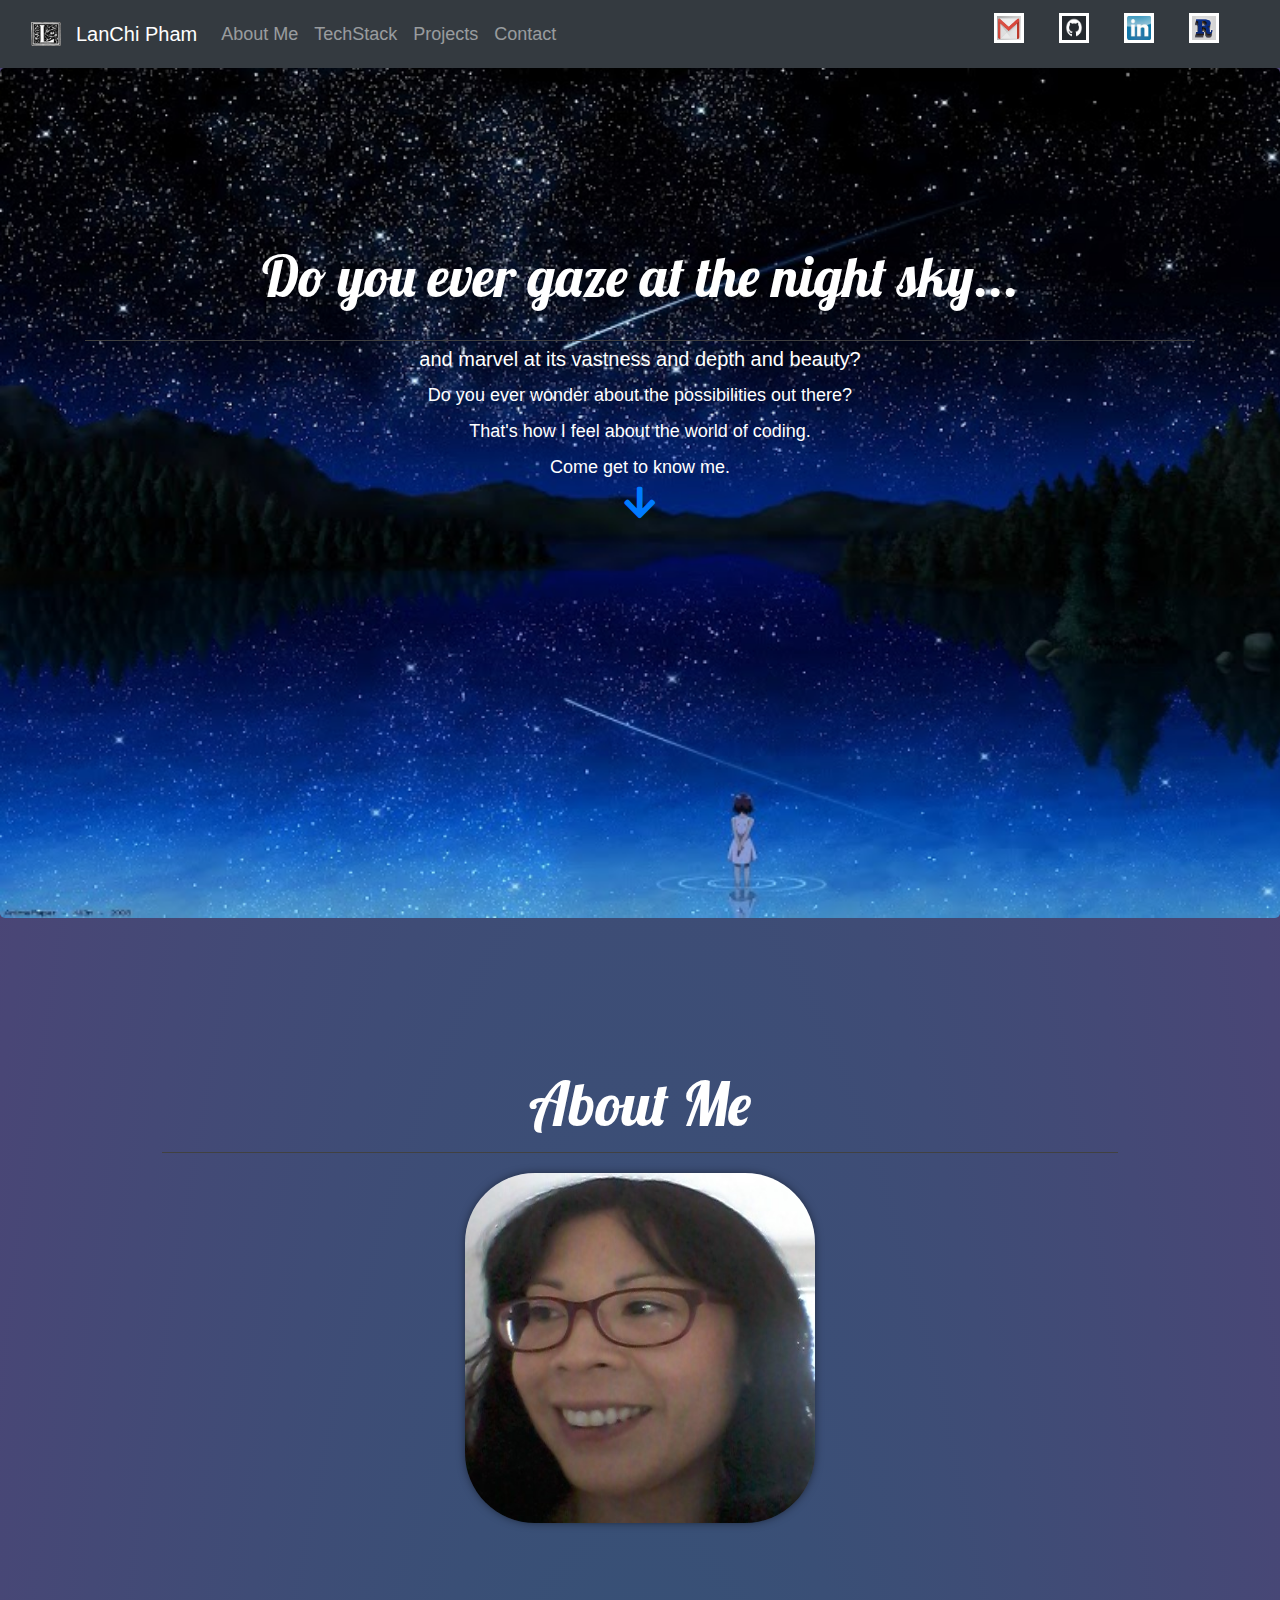
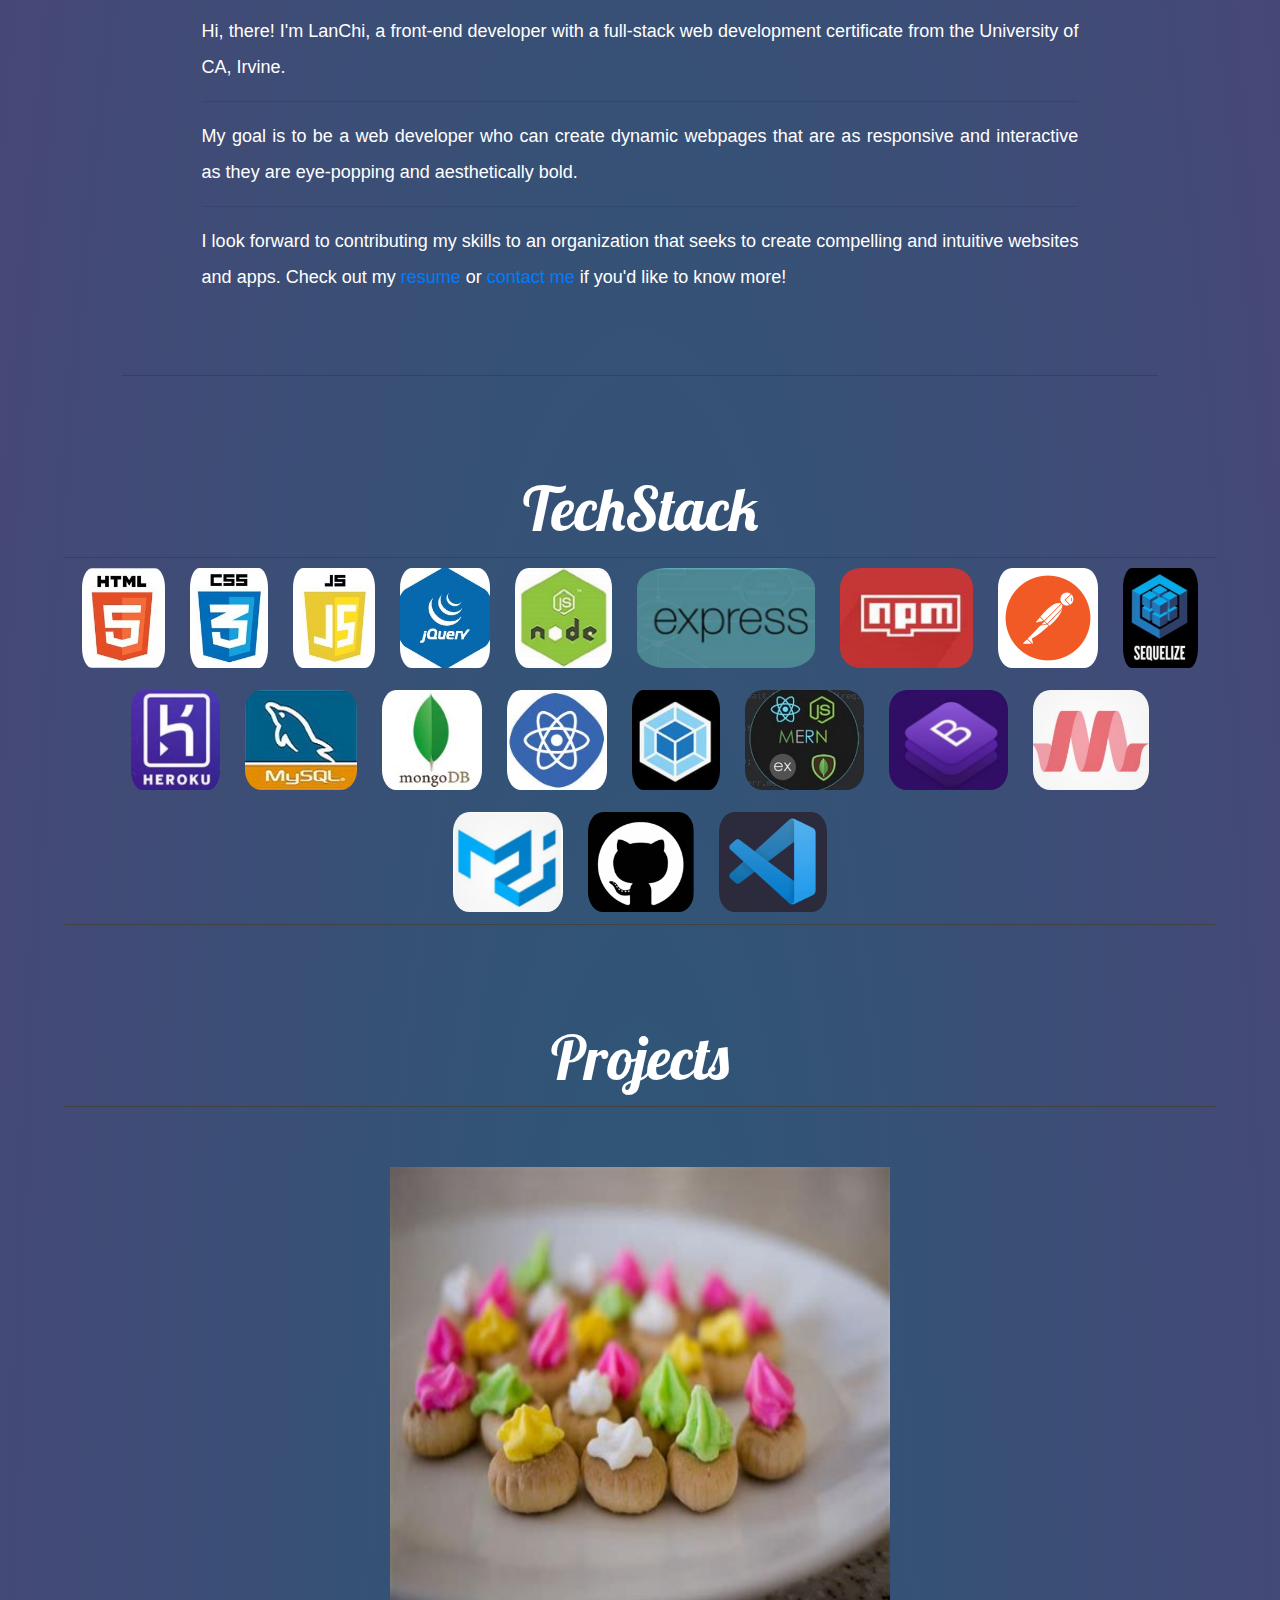
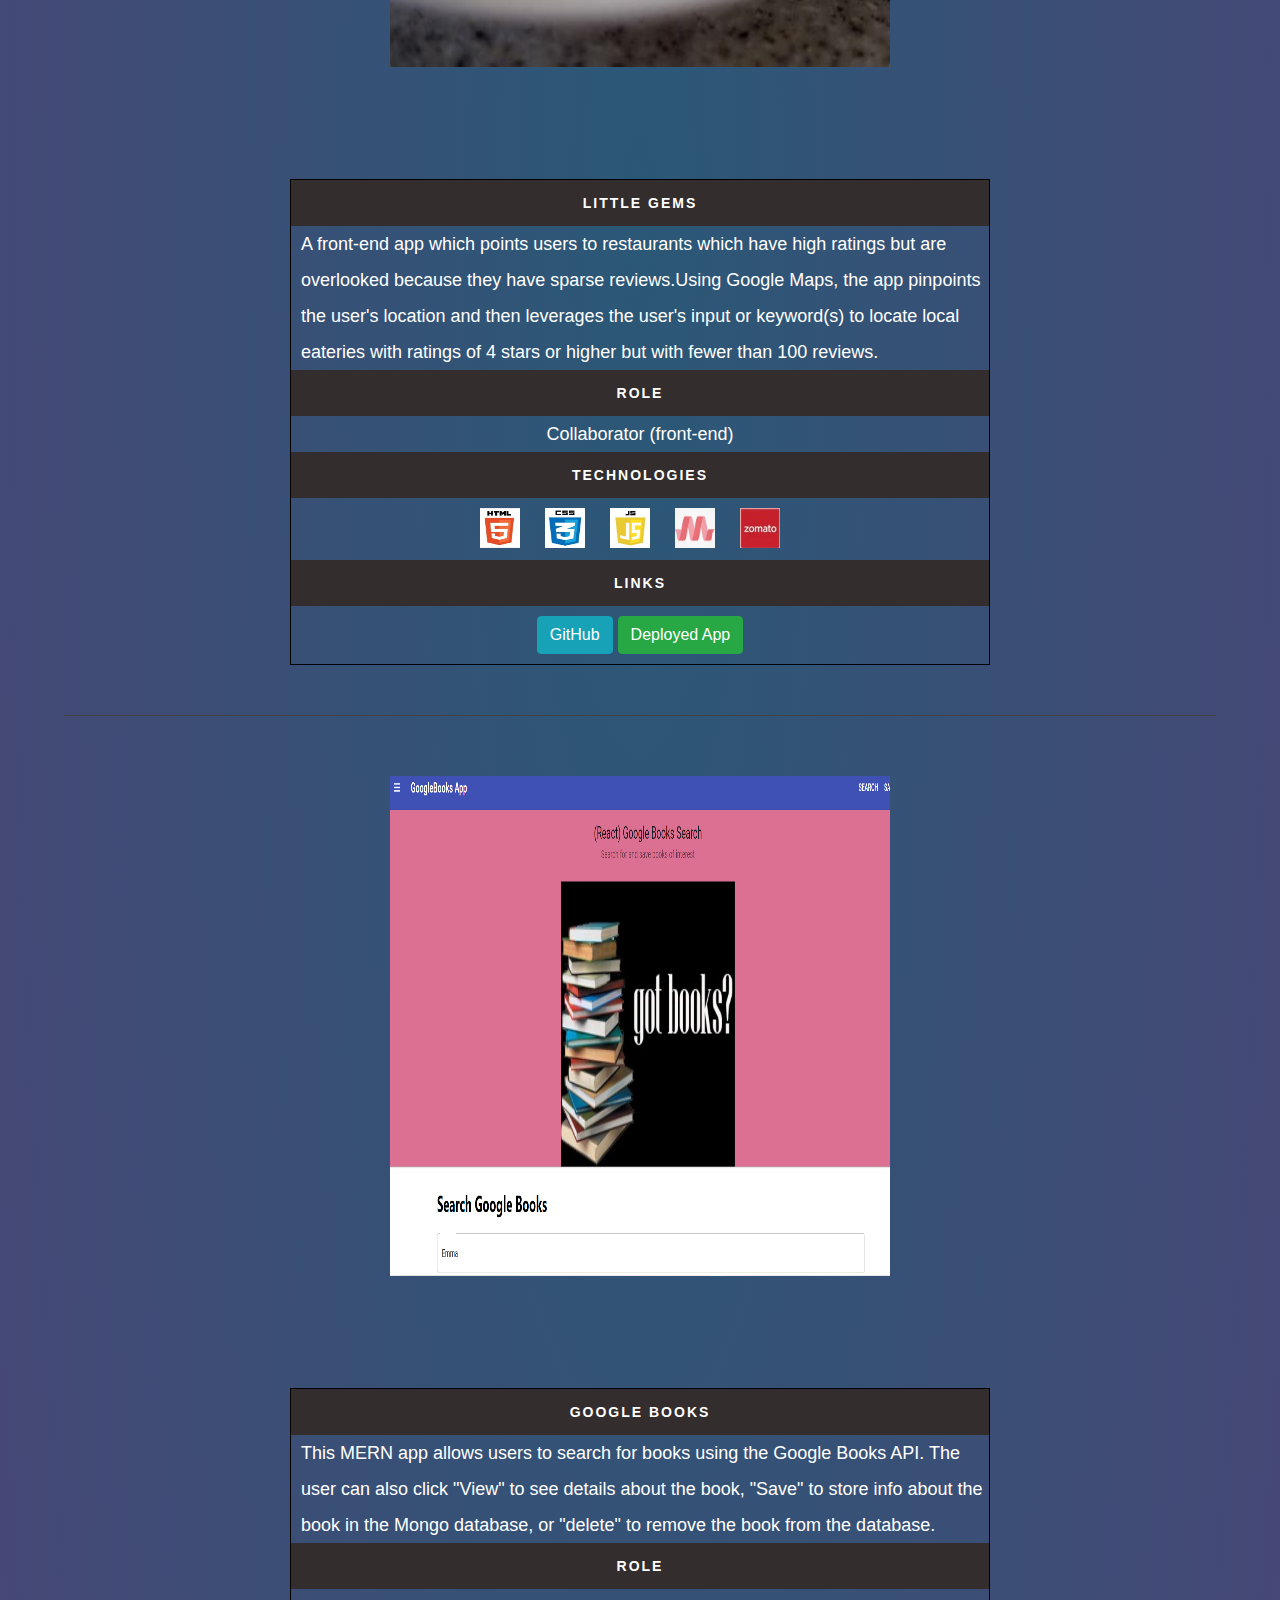
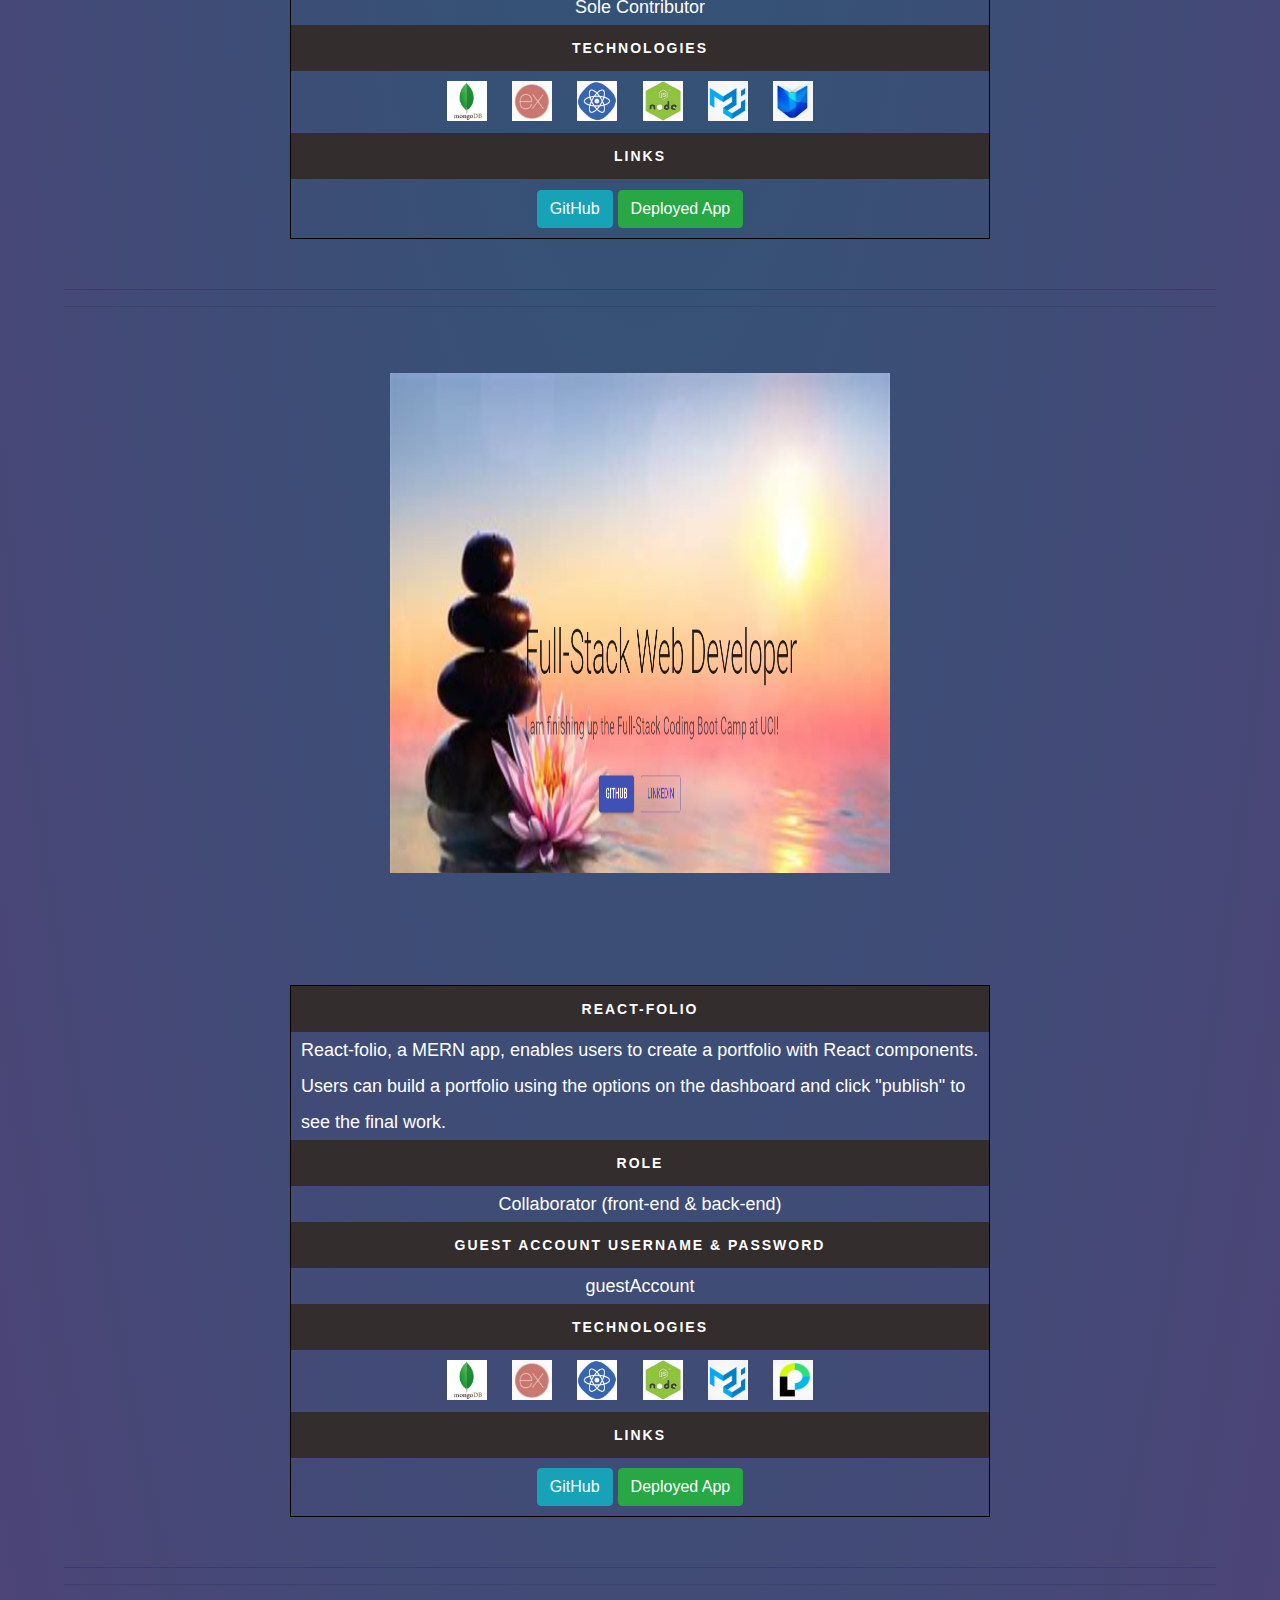
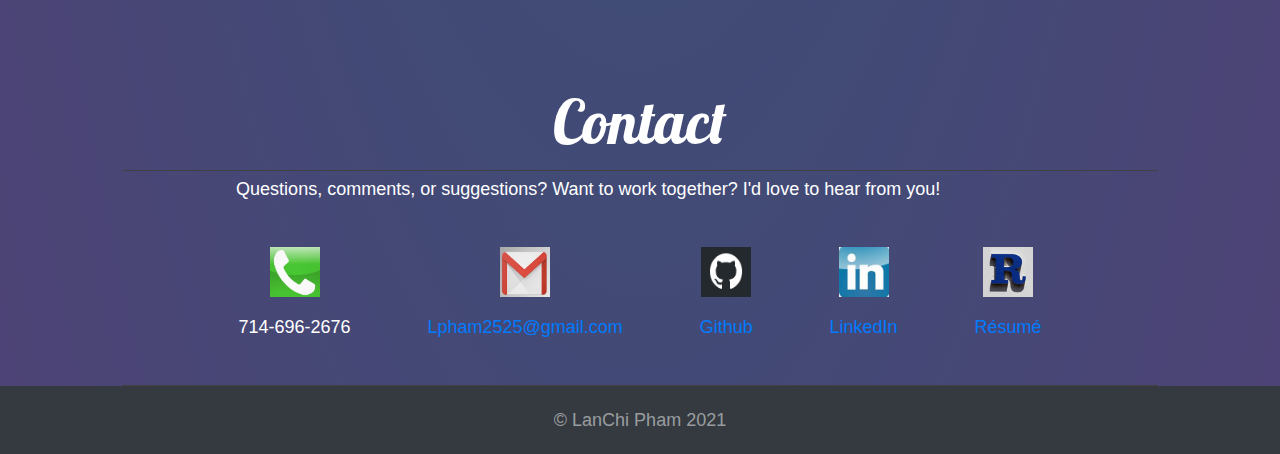
<file: index.html>
<!DOCTYPE html>
<html lang="en">
<head>
  <meta charset="UTF-8">
  <meta name="viewport" content="width=device-width, initial-scale=1.0">
  <meta http-equiv="X-UA-Compatible" content="ie=edge">
  <meta name="author" content="LanChi Pham">
  <!-----------Google Fonts------->
  <link rel="preconnect" href="https://fonts.gstatic.com">
  <link href="https://fonts.googleapis.com/css2?family=Lobster&display=swap" rel="stylesheet">
  <!-----------Bootstrap---------->
  <link rel="stylesheet" href="https://stackpath.bootstrapcdn.com/bootstrap/4.3.1/css/bootstrap.min.css"
    integrity="sha384-ggOyR0iXCbMQv3Xipma34MD+dH/1fQ784/j6cY/iJTQUOhcWr7x9JvoRxT2MZw1T" crossorigin="anonymous">
  <!------------FontAwesome------------>
  <link rel="stylesheet" href="https://use.fontawesome.com/releases/v5.0.7/css/all.css">
  <!----------CSS----------->
  <link rel="stylesheet" href="assets/css/reset.css">
  <link rel="stylesheet" href="assets/css/index.css">
  <title>LanChi Pham's Portfolio</title>
</head>

<body>
  <nav class="navbar navbar-expand-lg navbar-dark bg-dark sticky-top">
    <div class="container-fluid">
      <img src="./assets/images/LetterL.jpg" alt="Letter L" width="30" height="24" class="d-inline-blocalign-top">
      <a class="navbar-brand" href="#about-me" id="topName">LanChi Pham</a>
      <button class="navbar-toggler" type="button" data-bs-toggle="collapse" data-bs-target="#navbarNav"
        aria-controls="navbarNav" aria-expanded="false" aria-label="Toggle navigation">
        <span class="navbar-toggler-icon"></span>
      </button>
      <div class="collapse navbar-collapse" id="navbarNav">
        <ul class="navbar-nav">
          <li class="nav-item">
            <a class="nav-link" href="#about-me">About Me</a>
          </li>
          <li class="nav-item">
            <a class="nav-link" href="#techHeader">TechStack</a>
          </li>
          <li class="nav-item">
            <a class="nav-link" href="#projects">Projects</a>
          </li>
          <li class="nav-item">
            <a class="nav-link" href="#contact">Contact</a>
          </li>
        </ul>
        <ul class="float">
          <a href='mailto:lpham2525@gmail.com? subject=subject text ' target='_blank'>
            <img class='navLogo' src="assets/contactImg/gmail.jpg" alt='gmail symbol'>
          </a>
          <a href='https://github.com/lpham2525' target='_blank'><img class='navLogo' src="assets/contactImg/github.png"
              alt='github symbol'></></a>
          <a href='https://www.linkedin.com/in/lanchi-pham/' target='_blank'><img class='navLogo'
              src="assets/contactImg/linked.png" alt='linkedin logo'></a>
          <a href='https://docs.google.com/document/d/1_eTe9DgBEbg6MghlNdJ14XX2KabCraCMirG6O505fH8/edit?usp=sharing'
            target='_blank'><img class='navLogo' src="assets/contactImg/resume.jpg" alt='capital letter R'></a>
        </ul>
      </div>
    </div>
  </nav>

      <!--Jumbotron-->
      <div class="jumbotron">
        <div class="container">
          <h1 class="display-4">Do you ever gaze at the night sky...</h1>
          <p class="lead center">and marvel at its vastness and depth and beauty?</p>
          <p class="center">Do you ever wonder about the possibilities out there?</p>
          <p class="center">That's how I feel about the world of coding.</p>
          <p class="center">Come get to know me.</p>
          <a class="fa fa-arrow-down fa-2x" href="#about-me"></a>
        </div>
      </div>

  <section id="main">
    <div>
    <!--About Me -->
    <div class="sectionContainer info" id="about-me">
      <h1>About Me</h1>
      <div class="article aboutMe">
        <div class="profileImg">
          <img src="assets/images/profile3.jpg" alt="LanChi Pham" id="profilePic">
        </div>
        <div class="info">
          <p> Hi, there! I'm LanChi, a front-end developer with a full-stack web development certificate from the University of CA, Irvine.
          </p>
          <hr>
          <p>My goal is to be a web developer who can create dynamic webpages that are as responsive and interactive as they are eye-popping and aesthetically bold.
          </p>
          <hr>
          <p>I look forward to contributing my skills to an organization that seeks to create compelling and intuitive websites and apps. Check out my <a
          href='https://docs.google.com/document/d/1_eTe9DgBEbg6MghlNdJ14XX2KabCraCMirG6O505fH8/edit?usp=sharing'>resume</a> or<a href="#contact"> contact me</a> if you'd like to know more!
          </p>
        </div>
      </div>
    </div>
    </div>

    <!-- Techstack -->
    <div id="techHeader"></div>
      <h1>TechStack</h1>
    <section id="skills">
      <img class="symbols" src="./assets/skillsImg/html.jpg" alt="HTML5"  data-bs-toggle="tooltip" data-bs-placement="top" title="HTML5">
      <img class="symbols" src="./assets/skillsImg/css.jpg" alt="CSS3" data-bs-toggle="tooltip" data-bs-placement="top" title="CSS3">
      <img class="symbols" src="./assets/skillsImg/js.jpg" alt="JavaScript" data-bs-toggle="tooltip" data-bs-placement="top" title="JavaScript">
      <img class="symbols" src="./assets/skillsImg/jquery.jpg" alt="jQuery" data-bs-toggle="tooltip" data-bs-placement="top" title="jQuery">     
      <img class="symbols" src="./assets/skillsImg/node.jpg" alt="NodeJS" data-bs-toggle="tooltip" data-bs-placement="top" title="NodeJS">
      <img class="symbols" src="./assets/skillsImg/expressJS.png" alt="Express JS" data-bs-toggle="tooltip" data-bs-placement="top" title="ExpressJS">
      <img class="symbols" src="./assets/skillsImg/npm.jpg" alt="npm logo" data-bs-toggle="tooltip" data-bs-placement="top" title="npm">
      <img class="symbols" src="./assets/skillsImg/postman.jpg" alt="Postman" data-bs-toggle="tooltip" data-bs-placement="top" title="Postman">
      <img class="symbols" src="./assets/skillsImg/sequelize.jpg" alt="Sequelize" data-bs-toggle="tooltip" data-bs-placement="top" title="Sequelize">
      <img class="symbols" src="./assets/skillsImg/heroku.jpg" alt="Heroku" data-bs-toggle="tooltip" data-bs-placement="top" title="Heroku">
      <img class="symbols" src="./assets/skillsImg/mysql.jpg" alt="mySQL" data-bs-toggle="tooltip" data-bs-placement="bottom" title="MySQL">
      <img class="symbols" src="./assets/skillsImg/mongo.jpg" alt="mongodb" data-bs-toggle="tooltip" data-bs-placement="bottom" title="MongDB">
      <img class="symbols" src="./assets/skillsImg/react.jpg" alt="React" data-bs-toggle="tooltip" data-bs-placement="bottom" title="React">
      <img class="symbols" src="./assets/skillsImg/webpack.jpg" alt="Webpack" data-bs-toggle="tooltip" data-bs-placement="bottom" title="Webpack">
      <img class="symbols" src="./assets/skillsImg/MERN.jpg" alt="MERN" data-bs-toggle="tooltip" data-bs-placement="bottom" title="MERN">
      <img class="symbols" src="./assets/skillsImg/bootstrap.jpg" alt="bootstrap" data-bs-toggle="tooltip" data-bs-placement="bottom" title="Bootstrap">
      <img class="symbols" src="./assets/skillsImg/materialize.jpg" alt="Materialize" data-bs-toggle="tooltip" data-bs-placement="bottom" title="Materialize">
      <img class="symbols" src="./assets/skillsImg/matUI.jpg" alt="Material-UI" data-bs-toggle="tooltip" data-bs-placement="bottom" title="Material-UI">
      <img class="symbols" src="./assets/skillsImg/github.png" alt="GitHub"  data-bs-toggle="tooltip" data-bs-placement="bottom" title="GitHub">
      <img class="symbols" src="./assets/skillsImg/vscode.png" alt="Visual Studio Code" data-bs-toggle="tooltip" data-bs-placement="bottom" title="Visual Studio Code">
    </section>

    <!-- Project section -->
    <div id="projects">
    <h1>Projects</h1>
    <div class="row">
      <div class="col-md-6">
        <img src="./assets/images/restaurant.jpg" class="project-img" id="restaurant" alt="restaurant">
      </div>
      <div class="col-md-6">
        <div class="projectDiv">
          <div class="techDivTitle">Little Gems</div>
          <div class="project-info">
            A front-end app which points users to restaurants which have high ratings but are overlooked because they have sparse reviews.Using Google Maps, the app pinpoints the user's location and then leverages the user's input or keyword(s) to locate local eateries with ratings of 4 stars or higher but with fewer than 100 reviews.
          </div>
          <p class="techDivTitle">Role</p>
          <p class="center">Collaborator (front-end)</p>

          <!-- Skills -->
          <p class="techDivTitle">Technologies</p>
          <div class="center">
            <img class="techUsed" src="assets/skillsImg/html.jpg" alt="HTML5">
            <img class="techUsed" src="assets/skillsImg/css.jpg" alt="CSS3">
            <img class="techUsed" src="assets/skillsImg/js.jpg" alt="JavaScript">
            <img class="techUsed" src="assets/skillsImg/materialize.jpg" alt="materialize">
            <img class="techUsed" src="assets/skillsImg/zomato.jpg" alt="zomato">

            <!-- Link to GitHub and Project -->
            <p class="techDivTitle">Links</p>
            <div class="btn-links">
              <a id="github" class="btn btn-info" href="https://github.com/erikapaige/LittleGems/tree/LanChi"
                target="_blank">GitHub</a>
              <a id="demo" class="btn btn-success" href="https://erikapaige.github.io/LittleGems/">Deployed App</a>
            </div>
          </div>
        </div>
      </div>
    </div>
      <!--------------------- MERN Projects ------------------------>
      <div class="row">
        <div class="col-md-6">
          <!-- Img project will go here -->
          <div>
            <img src="assets/images/googleBooks.png" class="project-img" id="googlebooks" alt="Google Books App">
          </div>
        </div>
        <div class="col-md-6">
          <div class="projectDiv">
            <!-- Project Name -->
            <div class="techDivTitle">Google Books</div>
            <div class="project-info">
              This MERN app allows users to search for books using the Google Books API. The user can also click "View" to see details about the book, "Save" to store info about the book in the Mongo database, or "delete" to remove the book from the database.
            </div>
            <p class="techDivTitle">Role</p>
            <p class="center">Sole Contributor</p>

            <!-- Skills -->
            <p class="techDivTitle">Technologies</p>
            <div class="center">
              <img class="techUsed" src="assets/skillsImg/mongo.jpg" alt="mongo">
              <img class="techUsed" src="assets/skillsImg/express.jpg" alt="Express">
              <img class="techUsed" src="assets/skillsImg/react.jpg" alt="react">
              <img class="techUsed" src="assets/skillsImg/node.jpg" alt="node">
              <img class="techUsed" src="assets/skillsImg/matUI.jpg" alt="material-UI">
              <img class="techUsed" src="assets/skillsImg/gbooks.jpg" alt="Google Books API">

              <!-- Link to GitHub and Deployed App -->
              <p class="techDivTitle">Links</p>
              <div class="btn-links">
                <a class="btn btn-info" href="https://github.com/lpham2525/googlebooks" target="_blank">GitHub</a>
                <a class="btn btn-success" href="https://vast-ridge-81306.herokuapp.com/" target="_blank">Deployed
                  App</a>
              </div>
            </div>
          </div>
        </div>
      </div>
      <hr>

      <div class="row">
        <div class="col-md-6">
          <!-- Project Image-->
          <div>
            <img src="assets/images/react.png" class="project-img" id="reactfolio" alt="React-folio App">
          </div>
        </div>
        <div class="col-md-6">
          <div class="projectDiv">
            <!-- Project Name -->
            <div class="techDivTitle">React-folio</div>
            <div class="project-info">
              React-folio, a MERN app, enables users to create a portfolio with React components. Users can build a portfolio using the options on the dashboard and click "publish" to see the final work.
            </div>
            <p class="techDivTitle">Role</p>
            <p class="center">Collaborator (front-end & back-end)</p>

            <!--Guest Account login info-->
            <p class="techDivTitle">Guest Account Username & Password</p>
            <p class="center">guestAccount</p>
            <!-- Skills -->
            <p class="techDivTitle">Technologies</p>
            <div class="center">
              <img class="techUsed" src="assets/skillsImg/mongo.jpg" alt="mongo">
              <img class="techUsed" src="assets/skillsImg/express.jpg" alt="express">
              <img class="techUsed" src="assets/skillsImg/react.jpg" alt="react">
              <img class="techUsed" src="assets/skillsImg/node.jpg" alt="node">
              <img class="techUsed" src="assets/skillsImg/matUI.jpg" alt="material-UI">
              <img class="techUsed" src="assets/skillsImg/passport.jpg" alt="passport">

              <!-- Link to GitHub and Project -->
              <p class="techDivTitle">Links</p>
              <div class="btn-links">
                <a id="github" class="btn btn-info" href="https://github.com/ShaneMit/React-folio"
                  target="_blank">GitHub</a>
                <a id="demo" class="btn btn-success" href="https://myreact-folio.herokuapp.com/"
                  target="_blank">Deployed App</a>
              </div>
            </div>
          </div>
        </div>
      </div>
      </div>
      <hr>

      <!--Contact section-->
      <div class="sectionContainer">
        <div class="title">
          <h1 id="contactTitle">Contact</h1>
          <h2 class="qcs center">Questions, comments, or suggestions? Want to work together? I'd love to hear from you!</h2>
        </div>
        <div class="article info" id="contact">
          <p>
            <img class='contact-logo' src="assets/contactImg/phone.jpg" alt='phone symbol'>
            <br>
            714-696-2676
          </p>
          <p>
            <img class='contact-logo' src="assets/contactImg/gmail.jpg" alt='gmail symbol'>
            <br>
            <a href='mailto:lpham2525@gmail.com? subject=subject text ' target='_blank'>
              Lpham2525@gmail.com
            </a>
          </p>
          <p>
            <img class='contact-logo' src="assets/contactImg/github.png" alt='github symbol'>
            <br>
            <a href='https://github.com/lpham2525' target='_blank'>Github</a>
          </p>
          <p>
            <img class='contact-logo' src="assets/contactImg/linked.png" alt='linkedin logo'>
            <br>
            <a href='https://www.linkedin.com/in/lanchi-pham/' target='_blank'>LinkedIn</a>
          <p>
            <img class='contact-logo' src="assets/contactImg/resume.jpg" alt='capital letter R'>
            <br>
            <a href='https://docs.google.com/document/d/1_eTe9DgBEbg6MghlNdJ14XX2KabCraCMirG6O505fH8/edit?usp=sharing'
              target='_blank'>Résumé</a>
          </p>
        </div>
      </div>

    </div>
    </div>

    </div>
    </div>
    </div>
  </section>

  <!-- Footer section-->
  <nav class="navbar navbar-dark bg-dark">
    <div class="container-fluid">
      <p class="navbar-text" id="footer">
        <span>© LanChi Pham 2021</span>
      </p>
    </div>
  </nav>
  <script src="https://cdn.jsdelivr.net/npm/@popperjs/core@2.6.0/dist/umd/popper.min.js"
    integrity="sha384-KsvD1yqQ1/1+IA7gi3P0tyJcT3vR+NdBTt13hSJ2lnve8agRGXTTyNaBYmCR/Nwi"
    crossorigin="anonymous"></script>
  <script src="https://cdn.jsdelivr.net/npm/bootstrap@5.0.0-beta2/dist/js/bootstrap.min.js"
    integrity="sha384-nsg8ua9HAw1y0W1btsyWgBklPnCUAFLuTMS2G72MMONqmOymq585AcH49TLBQObG"
    crossorigin="anonymous"></script>
  <script src="assets/index.js"></script>
</body>
</html>
</file>
<file: assets/css/index.css>
body {
  font-family: 'Trebuchet MS', 'Lucida Sans Unicode', 'Lucida Grande', 'Lucida Sans', Arial, sans-serif;
  color: white;
  background: radial-gradient(#2b5876, #4e4376);
  line-height: 2em;
  margin: auto;
  width: auto;
  font-size: large;
}

#topName{
  margin-left: 15px;
}

.jumbotron {
  background-image: url("../images/night.jpg");
  background-size: cover;
  height: 850px;
  text-align: center;
  color: white;
}

#main {
  width: 90%;
  margin: auto;
}

.float {
  margin-left: auto;
  margin-right: 0;
}

.navLogo {
  height: 30px;
  width: 30px;
  margin-right: 30px;
  border: 3px solid white;
}

.sectionContainer {
  margin: auto;
  width: 90%;
  overflow: hidden;
  border-bottom: 1px solid rgb(65, 65, 65);
}

@viewport {
  width: device-width;
  zoom: 1;
}

.navbar {
  width: 100%;
}

/*About Me*/

h1 {
  text-align: center;
  font-size: 60px;
  margin-top: 10%;
  color: rgb(255, 255, 255);
  font-family: "Lobster", cursive;
  border-bottom: 1px solid rgb(65, 65, 65);
  padding-bottom: 30px;
}

div.profileImg img {
  border-radius: 20%;
  width: 350px;
  height: 350px;
  float: left;
  margin: 20px 20px 50px 20px;
  -webkit-box-shadow: 0px 0px 12px -4px #000000;
  box-shadow: 0px 0px 12px -4px #000000;
  z-index: 10;
  -webkit-border-radius: 20%;
  -moz-border-radius: 20%;
  -ms-border-radius: 20%;
  -o-border-radius: 20%;
}

div.article {
  color: white;
  height: auto;
  display: flex;
  flex-direction: row;
}

div.info {
  padding: 40px;
}

/* Tech Stack Section */

#skills {
  text-align: center;
  border-bottom: 1px solid rgb(65, 65, 65);
  width: 100%;
  margin: auto;
}

.row {
  margin: 10px 0px 10px 0px;
  border-bottom: 1px solid rgb(65, 65, 65);
}

.center {
  text-align: center;
}

.btn-links {
  padding: 10px;
  text-align: center;
}

.symbols {
  margin-top: 10px;
  height: 100px;
  width: auto;
  padding: 10px;
  border-radius: 20%;
  padding: 0 10px;
  -webkit-border-radius: 20%;
  -moz-border-radius: 20%;
  -ms-border-radius: 20%;
  -o-border-radius: 20%;
}

/* Projects */

.projectDiv {
  width: 100%;
  height: auto;
  border: 1px solid black;
}

.smallDiv {
  width: 700px;
  height: auto;
  border: 1px solid black;
  text-align: center;
  text-decoration: none;
  letter-spacing: 2px;
  text-transform: uppercase;
  font-weight: bold;
  font-size: 14px;
  color: white;
  background-color: rgb(51, 45, 45);
  padding: 5px;
}

.techDivTitle {
  width: 100%;
  text-align: center;
  text-decoration: none;
  letter-spacing: 2px;
  text-transform: uppercase;
  font-weight: bold;
  font-size: 14px;
  color: white;
  background-color: rgb(51, 45, 45);
  padding: 5px;
}

.techUsed {
  height: 40px;
  width: 40px;
  margin: 10px 20px 0px 0px;
}

.col-md-6 {
  padding: 50px;
}

.bold {
  font-weight: bold;
}

.project-info {
  padding-left: 10px;
  padding-right: 5px;
}

.project-img {
  width: 650px;
  height: 500px;
}

/*Contact*/

#contact {
  justify-content: space-evenly;
  text-align: center;
}

.contact-logo {
  height: 50px;
  width: 50px;
  text-align: center;
}

/*Footer*/

#footer {
  margin-left: auto;
  margin-right: auto;
}

/*Responsive Section*/

/*iPad Pro screen*/

@media only screen and (min-width: 1024px) and (max-width: 1366px) {
  .col-md-6 {
    max-width: 100%;
    margin-right: auto;
    margin-left: auto;
  } 
  div.aboutMe {
    display: flex;
    flex-flow: column;
    align-items: center;
    width: auto;
  }
  .projectDiv {
    width: 700px;
  }
  .project-img{
    width: 500px;
  }
  /* .artistDiv {
    margin-left: 75px;
  } */
  .info {
    text-align: justify;
    font-size: 18px;
    padding: 0;
  }
  .qcs {
    max-width: 90%;
    text-align: center;
  }
  /* #contact {
    margin-top: 10px;
  } */
}

/* ----------- iPad Pro ----------- */

/* Portrait and Landscape */

@media only screen and (min-width: 1024px) and (max-height: 1366px) and (-webkit-min-device-pixel-ratio: 1.5) {}

/* Portrait */

@media only screen and (min-width: 1024px) and (max-height: 1366px) and (orientation: portrait) and (-webkit-min-device-pixel-ratio: 1.5) {}

/* Landscape */

@media only screen and (min-width: 1024px) and (max-height: 1366px) and (orientation: landscape) and (-webkit-min-device-pixel-ratio: 1.5) {}

@media only screen and (max-width: 1024px) {
  /* #projects {
    margin-left: 0px;
    margin-right: 10px;
  } */
  .project-img {
    width: 900px;
    height: 700px;
  }
  .projectDiv {
    width: 900px;
  }
}

/*mobile responsive*/

@media only screen and (max-width: 768px) {
  .jumbotron {
    display: none;
  }
  h1 {
    font-size: 3rem;
  }
  .container {
    width: 80%;
  }
  .main {
    margin: auto;
  }
  div.profileImg img {
    height: 200px;
    width: 200px;
    padding: 0;
    margin-bottom: 0;
    align-content: center;
  }
  div.info {
    padding: 1rem;
  }
  .article {
    display: flex;
    flex-flow: column;
    align-items: center;
    width: auto;
    margin-top: 0;
  }
  .bio-info {
    padding: 0;
    margin: 0 auto;
    text-align: justify;
    line-height: 2em;
  }
  .title h1 {
    margin-top: 20%;
  }
  #skills {
    width: 80%;
  }
  .symbols {
    height: 50px;
    width: auto;
  }
  .info {
    margin-top: 10%;
  }
  /* #projects {
    margin-left: 30px;
  } */
  div.projectDiv {
    width: 200px;
  }
  .project-img {
    width: 200px;
    height: 200px;
    border-radius: 10%;
}
  div.article {
    flex-direction: column;
  }
  #contact {
    margin-top: 5%;
  }
  .sectionContainer {
    width: 100%;
  }
  .qcs {
    margin-right: 10px;
  }
}

@media only screen and (max-width: 640px) {
  .profileImg {
    margin: 25px;
  }
  h1 {
    margin-top: 25%;
  }
  .col-md-6 {
    padding: 10px;
  }
  .techUsed {
    margin: 10px 5px 0px 0px;
  }
}

@media only screen and (min-width: 280px) and (max-width: 330px) {
  .navbar {
    width: 100%;
  }
  h1 {
    margin-top: 35%;
    font-size: 3em;
  }
  profileImg {
    margin-top: 0;
    height: 250px;
    width: 250px;
    margin: 25px;
  }
  .info {
    text-align: center;
    margin: 0;
  }
  .projectDiv {
    width: 350px;
  }
  #contact {
    margin-top: 20%;
  }
}
</file>
